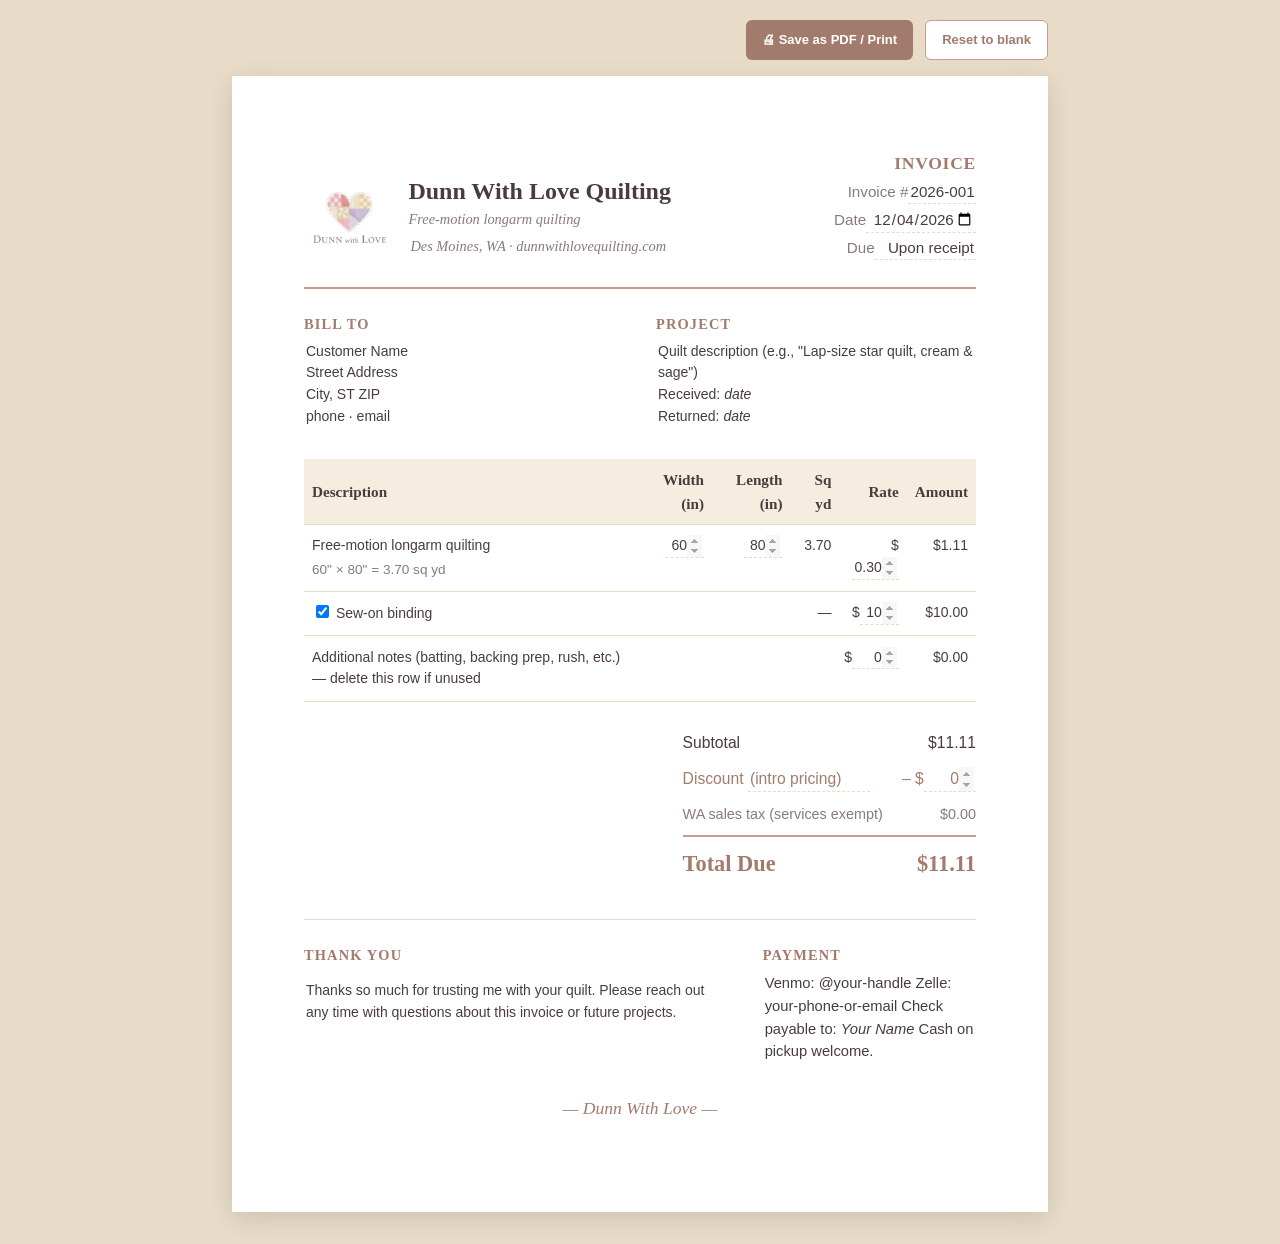
<file: tools/invoice-template.html>
<!DOCTYPE html>
<html lang="en">
<head>
  <meta charset="utf-8">
  <title>Invoice — Dunn With Love Quilting</title>
  <meta name="viewport" content="width=device-width, initial-scale=1">
  <style>
    :root {
      --bg: #fdf8f3;
      --bg-alt: #f5ede0;
      --text: #4a3c3c;
      --text-muted: #8a7a7a;
      --accent: #c89b8b;
      --accent-dark: #a37b6c;
      --gold: #c9a96e;
      --border: #e8dcc8;
      --serif: "Playfair Display", Georgia, "Times New Roman", serif;
      --sans: -apple-system, BlinkMacSystemFont, "Segoe UI", Helvetica, Arial, sans-serif;
    }
    * { box-sizing: border-box; }
    body {
      margin: 0; padding: 0;
      font-family: var(--sans); color: var(--text); background: #e8dcc8;
      font-size: 14px; line-height: 1.55;
    }
    .toolbar {
      max-width: 8.5in; margin: 1.25rem auto 0;
      display: flex; gap: .75rem; justify-content: flex-end;
      font-size: 13px;
    }
    .toolbar button {
      background: var(--accent-dark); color: #fff; border: 0;
      padding: .55rem 1rem; border-radius: 6px; font: inherit; font-weight: 600;
      cursor: pointer;
    }
    .toolbar button:hover { background: #8b6557; }
    .toolbar button.secondary { background: #fff; color: var(--accent-dark); border: 1px solid var(--accent); }

    .invoice {
      max-width: 8.5in; min-height: 11in;
      margin: 1rem auto 2rem;
      background: #fff; padding: .75in;
      box-shadow: 0 6px 24px rgba(0,0,0,.12);
    }
    header.invoice-header {
      display: grid; grid-template-columns: 1fr auto; gap: 1.5rem;
      padding-bottom: 1.5rem; margin-bottom: 1.5rem;
      border-bottom: 2px solid var(--accent);
      align-items: flex-end;
    }
    .brand { display: flex; align-items: center; gap: .9rem; }
    .brand img { width: 90px; height: auto; }
    .brand-text { font-family: var(--serif); }
    .brand-text .biz-name { font-size: 1.5rem; font-weight: 700; line-height: 1.1; }
    .brand-text .biz-tag {
      font-size: .9rem; color: var(--text-muted); font-style: italic;
      margin-top: .25rem;
    }
    .invoice-meta { text-align: right; font-size: .95rem; }
    .invoice-meta .label { display: inline-block; color: var(--text-muted); min-width: 7em; }
    .invoice-meta strong { color: var(--accent-dark); font-family: var(--serif); font-size: 1.1rem; letter-spacing: .04em; }
    .invoice-meta .field { display: block; margin: .15rem 0; }

    .parties {
      display: grid; grid-template-columns: 1fr 1fr; gap: 2rem;
      margin-bottom: 2rem;
    }
    .party h3 {
      font-family: var(--serif); font-size: .9rem; text-transform: uppercase;
      letter-spacing: .08em; color: var(--accent-dark);
      margin: 0 0 .35rem;
    }
    .party .lines { white-space: pre-line; }

    /* Editable fields */
    [contenteditable="true"] {
      outline: none; border-radius: 3px; padding: 0 2px;
      transition: background .15s;
    }
    [contenteditable="true"]:hover { background: #faf5ec; }
    [contenteditable="true"]:focus { background: #fff5e0; box-shadow: 0 0 0 2px var(--gold); }

    input.field-input, select.field-input {
      font: inherit; color: inherit; background: transparent;
      border: 0; border-bottom: 1px dashed var(--border);
      padding: 0 2px; min-width: 4ch;
      text-align: inherit;
    }
    input.field-input:focus, select.field-input:focus {
      outline: none; border-bottom-color: var(--gold); background: #fff5e0;
    }
    input[type="number"].field-input { width: 5ch; text-align: right; }
    input[type="number"].field-input::-webkit-inner-spin-button { opacity: .5; }

    table.line-items {
      width: 100%; border-collapse: collapse;
      margin-bottom: 1.5rem;
    }
    table.line-items th {
      text-align: left; padding: .55rem .5rem;
      background: var(--bg-alt); border-bottom: 1px solid var(--border);
      font-family: var(--serif); font-weight: 700; font-size: .95rem;
    }
    table.line-items th.num, table.line-items td.num { text-align: right; }
    table.line-items td {
      padding: .65rem .5rem;
      border-bottom: 1px solid var(--border);
      vertical-align: top;
    }
    .calc-hint {
      display: block; color: var(--text-muted); font-size: .85rem; margin-top: .15rem;
    }

    .totals {
      margin-left: auto; width: max-content; min-width: 280px;
      font-size: .98rem;
    }
    .totals .row {
      display: grid; grid-template-columns: 1fr auto; gap: 2rem;
      padding: .35rem 0;
    }
    .totals .row.grand {
      font-family: var(--serif); font-size: 1.4rem; font-weight: 700;
      border-top: 2px solid var(--accent);
      margin-top: .25rem; padding-top: .6rem;
      color: var(--accent-dark);
    }
    .totals .row.discount { color: var(--accent-dark); }
    .totals .row.subtle { color: var(--text-muted); font-size: .9rem; }

    .notes {
      margin-top: 2rem; padding-top: 1.5rem;
      border-top: 1px solid var(--border);
      display: grid; grid-template-columns: 2fr 1fr; gap: 2rem;
    }
    .notes h3 {
      font-family: var(--serif); font-size: .9rem; text-transform: uppercase;
      letter-spacing: .08em; color: var(--accent-dark);
      margin: 0 0 .35rem;
    }
    .payment-info .lines { font-size: .92rem; }
    .thank-you {
      margin-top: 2rem; text-align: center;
      font-family: var(--serif); font-style: italic;
      color: var(--accent-dark); font-size: 1.1rem;
    }

    /* ---- Print ---- */
    @media print {
      body { background: #fff; }
      .toolbar { display: none; }
      .invoice {
        box-shadow: none; margin: 0; padding: .5in;
        min-height: auto; max-width: none;
      }
      [contenteditable="true"]:hover { background: transparent; }
      input.field-input, select.field-input {
        border-bottom: 0; background: transparent;
      }
      a { color: inherit; text-decoration: none; }
    }

    @page { margin: .5in; }
  </style>
</head>
<body>

<div class="toolbar">
  <button type="button" onclick="window.print()">🖨 Save as PDF / Print</button>
  <button type="button" class="secondary" onclick="resetForm()">Reset to blank</button>
</div>

<article class="invoice" id="invoice">

  <header class="invoice-header">
    <div class="brand">
      <img src="../assets/images/logo.png" alt="Dunn With Love Quilting">
      <div class="brand-text">
        <div class="biz-name">Dunn With Love Quilting</div>
        <div class="biz-tag">Free-motion longarm quilting</div>
        <div class="biz-tag" contenteditable="true">Des Moines, WA · dunnwithlovequilting.com</div>
      </div>
    </div>
    <div class="invoice-meta">
      <div class="field"><strong>INVOICE</strong></div>
      <div class="field"><span class="label">Invoice #</span><input class="field-input" type="text" id="inv-number" value="2026-001" style="width:8ch;text-align:right"></div>
      <div class="field"><span class="label">Date</span><input class="field-input" type="date" id="inv-date" style="width:13ch"></div>
      <div class="field"><span class="label">Due</span><input class="field-input" type="text" id="inv-due" value="Upon receipt" style="width:12ch"></div>
    </div>
  </header>

  <section class="parties">
    <div class="party">
      <h3>Bill To</h3>
      <div class="lines" contenteditable="true">Customer Name
Street Address
City, ST  ZIP
phone · email</div>
    </div>
    <div class="party">
      <h3>Project</h3>
      <div class="lines" contenteditable="true">Quilt description (e.g., "Lap-size star quilt, cream &amp; sage")
Received: <em>date</em>
Returned: <em>date</em></div>
    </div>
  </section>

  <table class="line-items">
    <thead>
      <tr>
        <th>Description</th>
        <th class="num">Width (in)</th>
        <th class="num">Length (in)</th>
        <th class="num">Sq yd</th>
        <th class="num">Rate</th>
        <th class="num">Amount</th>
      </tr>
    </thead>
    <tbody>
      <tr>
        <td>
          Free-motion longarm quilting
          <span class="calc-hint" id="sqyd-hint">— enter dimensions →</span>
        </td>
        <td class="num"><input class="field-input" type="number" min="1" step="1" id="q-width" value="60"></td>
        <td class="num"><input class="field-input" type="number" min="1" step="1" id="q-length" value="80"></td>
        <td class="num" id="q-sqyd">3.70</td>
        <td class="num">$<input class="field-input" type="number" min="0" step="0.01" id="q-rate" value="0.30" style="width:6ch"></td>
        <td class="num" id="q-amount">$1.11</td>
      </tr>
      <tr id="binding-row">
        <td>
          <label><input type="checkbox" id="binding-check" checked> Sew-on binding</label>
        </td>
        <td class="num" colspan="3">—</td>
        <td class="num">$<input class="field-input" type="number" min="0" step="1" id="binding-fee" value="10" style="width:5ch"></td>
        <td class="num" id="binding-amount">$10.00</td>
      </tr>
      <tr>
        <td contenteditable="true">Additional notes (batting, backing prep, rush, etc.) — delete this row if unused</td>
        <td class="num" colspan="4">$<input class="field-input" type="number" min="0" step="0.01" id="extra-fee" value="0" style="width:6ch"></td>
        <td class="num" id="extra-amount">$0.00</td>
      </tr>
    </tbody>
  </table>

  <div class="totals">
    <div class="row"><span>Subtotal</span><span id="sub-total">$11.11</span></div>
    <div class="row discount">
      <span>
        Discount
        <input class="field-input" type="text" id="discount-label" value="(intro pricing)" style="width:14ch">
      </span>
      <span>– $<input class="field-input" type="number" min="0" step="0.01" id="discount-amt" value="0" style="width:6ch;text-align:right"></span>
    </div>
    <div class="row subtle">
      <span>WA sales tax (services exempt)</span>
      <span>$0.00</span>
    </div>
    <div class="row grand"><span>Total Due</span><span id="grand-total">$11.11</span></div>
  </div>

  <section class="notes">
    <div class="thank-you-block">
      <h3>Thank you</h3>
      <p contenteditable="true">Thanks so much for trusting me with your quilt. Please reach out any time with questions about this invoice or future projects.</p>
    </div>
    <div class="payment-info">
      <h3>Payment</h3>
      <div class="lines" contenteditable="true">Venmo: @your-handle
Zelle: your-phone-or-email
Check payable to: <em>Your Name</em>

Cash on pickup welcome.</div>
    </div>
  </section>

  <p class="thank-you">— Dunn With Love —</p>
</article>

<script>
  const $ = (id) => document.getElementById(id);
  const fmt = (n) => '$' + n.toFixed(2);

  function recalc() {
    const w = parseFloat($('q-width').value) || 0;
    const l = parseFloat($('q-length').value) || 0;
    const rate = parseFloat($('q-rate').value) || 0;
    const bindingChecked = $('binding-check').checked;
    const bindingFee = parseFloat($('binding-fee').value) || 0;
    const extra = parseFloat($('extra-fee').value) || 0;
    const discount = parseFloat($('discount-amt').value) || 0;

    const sqyd = (w * l) / 1296;
    const quiltingAmt = sqyd * rate;

    $('q-sqyd').textContent = sqyd.toFixed(2);
    $('sqyd-hint').textContent = `${w}" × ${l}" = ${sqyd.toFixed(2)} sq yd`;
    $('q-amount').textContent = fmt(quiltingAmt);

    const bindingAmt = bindingChecked ? bindingFee : 0;
    $('binding-amount').textContent = bindingChecked ? fmt(bindingAmt) : '—';
    $('binding-row').style.opacity = bindingChecked ? '1' : '.45';

    $('extra-amount').textContent = fmt(extra);

    const subtotal = quiltingAmt + bindingAmt + extra;
    $('sub-total').textContent = fmt(subtotal);

    const total = Math.max(0, subtotal - discount);
    $('grand-total').textContent = fmt(total);
  }

  // Default the date to today on first load.
  (function initDate() {
    const d = new Date();
    const iso = d.toISOString().slice(0, 10);
    if (!$('inv-date').value) $('inv-date').value = iso;
  })();

  document.querySelectorAll('input.field-input, #binding-check').forEach(el => {
    el.addEventListener('input', recalc);
    el.addEventListener('change', recalc);
  });

  function resetForm() {
    if (!confirm('Reset every field on this invoice?')) return;
    document.querySelectorAll('[contenteditable="true"]').forEach(el => {
      // Restore original placeholder text by reloading the page.
    });
    location.reload();
  }

  recalc();
</script>
</body>
</html>
</file>
